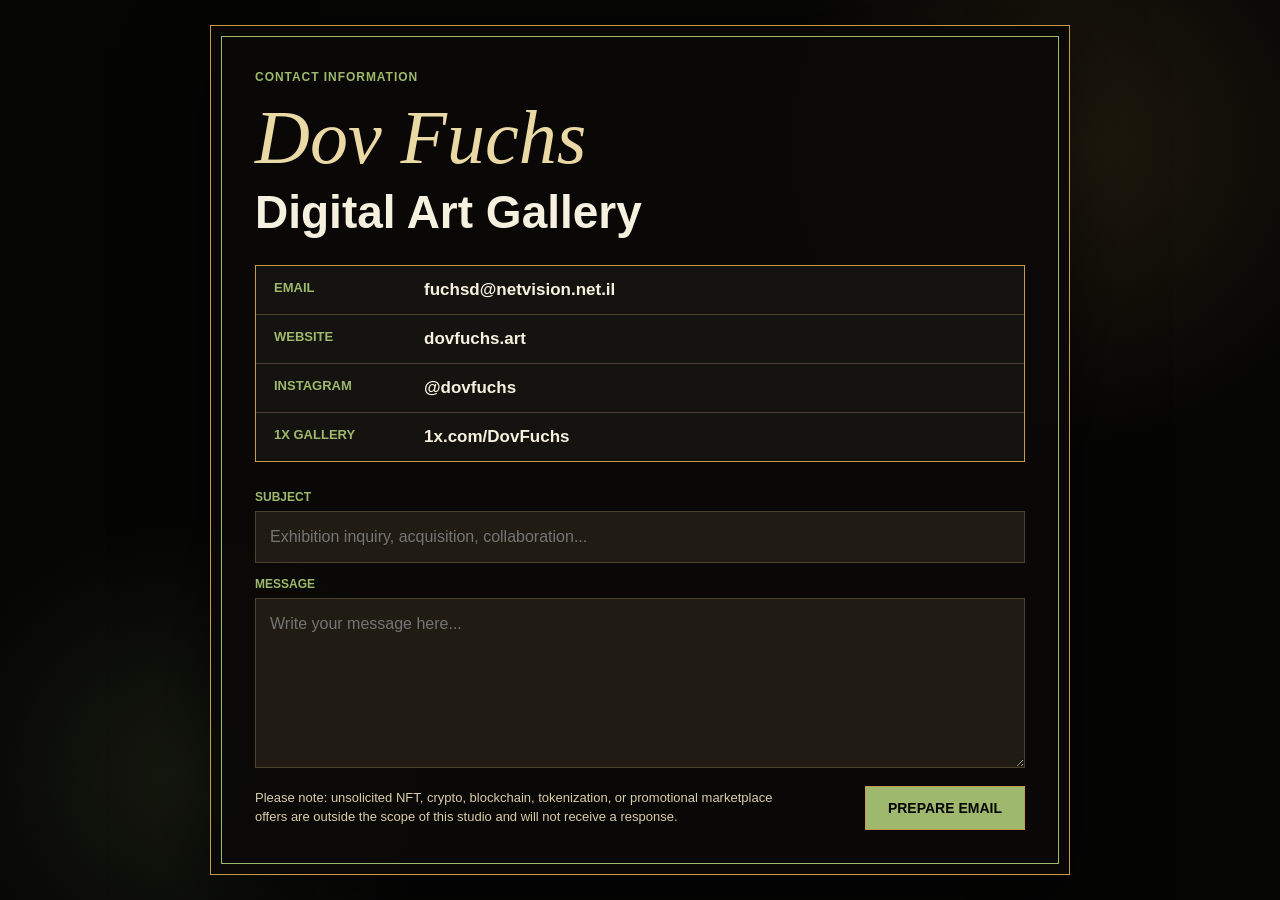
<file: assets/docs/contact.html>
<!doctype html>
<html lang="en">
  <head>
    <meta charset="utf-8" />
    <meta name="viewport" content="width=device-width, initial-scale=1" />
    <title>Contact Dov Fuchs</title>
    <style>
      :root {
        color-scheme: dark;
        --black: #050504;
        --panel: #15130f;
        --panel-2: #201b13;
        --gold: #c59b4a;
        --pale: #f6f0df;
        --moss: #9eb86d;
        --line: #4b422e;
      }

      * {
        box-sizing: border-box;
      }

      body {
        margin: 0;
        min-height: 100vh;
        display: grid;
        place-items: center;
        background:
          radial-gradient(circle at 84% 16%, rgba(197, 155, 74, 0.14), transparent 19rem),
          radial-gradient(circle at 14% 86%, rgba(158, 184, 109, 0.11), transparent 16rem),
          var(--black);
        color: var(--pale);
        font-family: Arial, Helvetica, sans-serif;
      }

      main {
        width: min(860px, calc(100vw - 42px));
        padding: 44px;
        border: 1px solid var(--gold);
        outline: 1px solid var(--moss);
        outline-offset: -12px;
        background: rgba(10, 9, 7, 0.92);
        box-shadow: 0 24px 70px rgba(0, 0, 0, 0.55);
      }

      .eyebrow {
        margin: 0 0 10px;
        color: var(--moss);
        font-size: 12px;
        font-weight: 800;
        letter-spacing: 0.08em;
        text-transform: uppercase;
      }

      h1 {
        margin: 0;
        font-family: Georgia, "Times New Roman", serif;
        font-size: clamp(42px, 7vw, 76px);
        font-style: italic;
        font-weight: 500;
        color: #ead8a5;
      }

      h2 {
        margin: 4px 0 26px;
        font-size: clamp(26px, 4vw, 46px);
        letter-spacing: 0;
      }

      .contact-grid {
        display: grid;
        grid-template-columns: 150px 1fr;
        border: 1px solid var(--gold);
        background: var(--panel);
        margin-bottom: 28px;
      }

      .contact-grid div {
        padding: 14px 18px;
        border-bottom: 1px solid var(--line);
      }

      .contact-grid div:nth-last-child(-n + 2) {
        border-bottom: 0;
      }

      .contact-grid .label {
        color: var(--moss);
        font-size: 13px;
        font-weight: 800;
        text-transform: uppercase;
      }

      .contact-grid a,
      .contact-grid span {
        color: var(--pale);
        font-size: 17px;
        font-weight: 700;
        text-decoration: none;
      }

      form {
        display: grid;
        gap: 14px;
      }

      label {
        display: grid;
        gap: 7px;
        color: var(--moss);
        font-size: 12px;
        font-weight: 800;
        text-transform: uppercase;
      }

      input,
      textarea {
        width: 100%;
        border: 1px solid var(--line);
        background: var(--panel-2);
        color: var(--pale);
        font: 16px/1.45 Arial, Helvetica, sans-serif;
        padding: 13px 14px;
        border-radius: 0;
      }

      textarea {
        min-height: 170px;
        resize: vertical;
      }

      input:focus,
      textarea:focus {
        border-color: var(--gold);
        outline: 2px solid rgba(197, 155, 74, 0.22);
      }

      .actions {
        display: flex;
        align-items: center;
        justify-content: space-between;
        gap: 18px;
        flex-wrap: wrap;
        margin-top: 4px;
      }

      .note {
        max-width: 520px;
        margin: 0;
        color: #d9cda9;
        font-size: 13px;
        line-height: 1.45;
      }

      button {
        border: 1px solid var(--gold);
        background: var(--moss);
        color: var(--black);
        padding: 13px 22px;
        font-size: 14px;
        font-weight: 900;
        text-transform: uppercase;
        cursor: pointer;
      }

      button:hover {
        background: #b9cf7e;
      }
    </style>
  </head>
  <body>
    <main>
      <p class="eyebrow">Contact Information</p>
      <h1>Dov Fuchs</h1>
      <h2>Digital Art Gallery</h2>

      <section class="contact-grid" aria-label="Contact details">
        <div class="label">Email</div>
        <div><a href="mailto:fuchsd@netvision.net.il">fuchsd@netvision.net.il</a></div>
        <div class="label">Website</div>
        <div><a href="https://dovfuchs.art/" target="_blank" rel="noopener">dovfuchs.art</a></div>
        <div class="label">Instagram</div>
        <div><a href="https://www.instagram.com/dovfuchs/" target="_blank" rel="noopener">@dovfuchs</a></div>
        <div class="label">1X Gallery</div>
        <div><a href="https://1x.com/DovFuchs" target="_blank" rel="noopener">1x.com/DovFuchs</a></div>
      </section>

      <form id="contact-form">
        <label>
          Subject
          <input id="subject" name="subject" autocomplete="off" placeholder="Exhibition inquiry, acquisition, collaboration..." />
        </label>
        <label>
          Message
          <textarea id="message" name="message" placeholder="Write your message here..."></textarea>
        </label>
        <div class="actions">
          <p class="note">Please note: unsolicited NFT, crypto, blockchain, tokenization, or promotional marketplace offers are outside the scope of this studio and will not receive a response.</p>
          <button type="submit">Prepare Email</button>
        </div>
      </form>
    </main>

    <script>
      document.querySelector("#contact-form").addEventListener("submit", (event) => {
        event.preventDefault();
        const subject = document.querySelector("#subject").value.trim() || "Contact from Dov Fuchs Digital Art Gallery";
        const message = document.querySelector("#message").value.trim();
        const body = message ? `${message}\n\n---\nSent from Dov Fuchs Digital Art Gallery` : "Hello Dov,\n\n";
        window.location.href = `mailto:fuchsd@netvision.net.il?subject=${encodeURIComponent(subject)}&body=${encodeURIComponent(body)}`;
      });
    </script>
  </body>
</html>
</file>
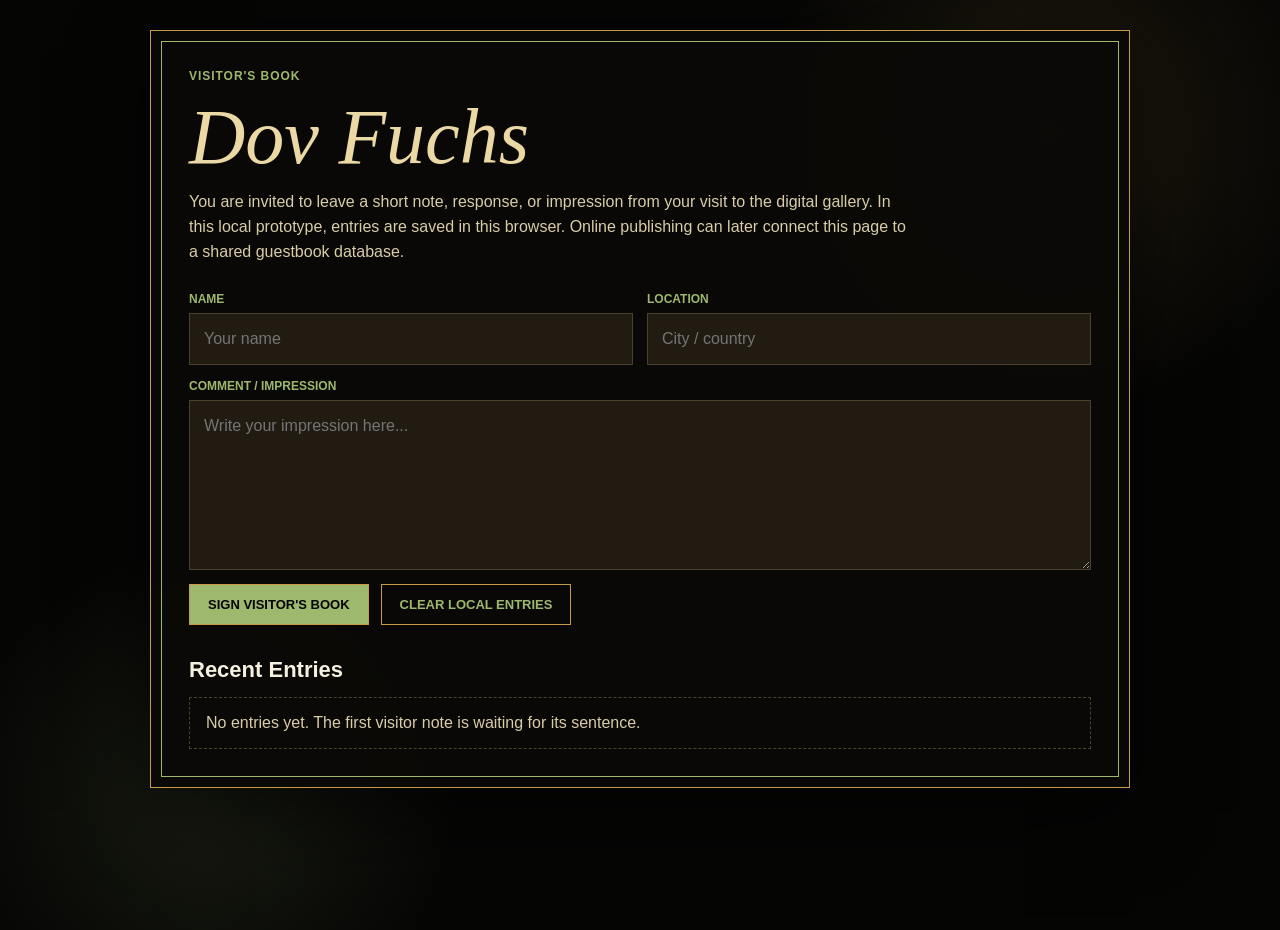
<file: assets/docs/visitor-book.html>
<!doctype html>
<html lang="en">
  <head>
    <meta charset="utf-8" />
    <meta name="viewport" content="width=device-width, initial-scale=1" />
    <title>Visitor's Book | Dov Fuchs Digital Art Gallery</title>
    <style>
      :root {
        color-scheme: dark;
        --black: #050504;
        --panel: #15130f;
        --panel-2: #211b12;
        --gold: #c59b4a;
        --pale: #f6f0df;
        --moss: #9eb86d;
        --line: #4b422e;
      }

      * {
        box-sizing: border-box;
      }

      body {
        margin: 0;
        min-height: 100vh;
        background:
          radial-gradient(circle at 82% 14%, rgba(197, 155, 74, 0.14), transparent 18rem),
          radial-gradient(circle at 16% 86%, rgba(158, 184, 109, 0.12), transparent 16rem),
          var(--black);
        color: var(--pale);
        font-family: Arial, Helvetica, sans-serif;
      }

      main {
        width: min(980px, calc(100vw - 38px));
        margin: 30px auto;
        padding: 38px;
        border: 1px solid var(--gold);
        outline: 1px solid var(--moss);
        outline-offset: -12px;
        background: rgba(10, 9, 7, 0.94);
        box-shadow: 0 24px 70px rgba(0, 0, 0, 0.58);
      }

      .eyebrow {
        margin: 0 0 9px;
        color: var(--moss);
        font-size: 12px;
        font-weight: 800;
        letter-spacing: 0.08em;
        text-transform: uppercase;
      }

      h1 {
        margin: 0 0 8px;
        font-family: Georgia, "Times New Roman", serif;
        font-size: clamp(42px, 7vw, 78px);
        font-style: italic;
        font-weight: 500;
        color: #ead8a5;
      }

      .intro {
        max-width: 720px;
        margin: 0 0 28px;
        color: #d9cda9;
        line-height: 1.55;
      }

      form {
        display: grid;
        gap: 14px;
        margin-bottom: 32px;
      }

      .row {
        display: grid;
        grid-template-columns: repeat(2, minmax(0, 1fr));
        gap: 14px;
      }

      label {
        display: grid;
        gap: 7px;
        color: var(--moss);
        font-size: 12px;
        font-weight: 800;
        text-transform: uppercase;
      }

      input,
      textarea {
        width: 100%;
        border: 1px solid var(--line);
        background: var(--panel-2);
        color: var(--pale);
        font: 16px/1.45 Arial, Helvetica, sans-serif;
        padding: 13px 14px;
      }

      textarea {
        min-height: 170px;
        resize: vertical;
      }

      input:focus,
      textarea:focus {
        border-color: var(--gold);
        outline: 2px solid rgba(197, 155, 74, 0.22);
      }

      .actions {
        display: flex;
        gap: 12px;
        flex-wrap: wrap;
      }

      button {
        border: 1px solid var(--gold);
        background: var(--moss);
        color: var(--black);
        padding: 12px 18px;
        font-size: 13px;
        font-weight: 900;
        text-transform: uppercase;
        cursor: pointer;
      }

      button.secondary {
        background: transparent;
        color: var(--moss);
      }

      h2 {
        margin: 24px 0 14px;
        font-size: 22px;
      }

      .entries {
        display: grid;
        gap: 12px;
      }

      .entry {
        border: 1px solid var(--line);
        background: var(--panel);
        padding: 16px;
      }

      .entry strong {
        display: block;
        color: #ead8a5;
        margin-bottom: 4px;
      }

      .entry span {
        color: var(--moss);
        font-size: 12px;
      }

      .entry p {
        margin: 10px 0 0;
        color: var(--pale);
        line-height: 1.5;
        white-space: pre-wrap;
      }

      .empty {
        color: #d9cda9;
        border: 1px dashed var(--line);
        padding: 16px;
      }

      @media (max-width: 700px) {
        main {
          padding: 28px 22px;
        }

        .row {
          grid-template-columns: 1fr;
        }
      }
    </style>
  </head>
  <body>
    <main>
      <p class="eyebrow">Visitor's Book</p>
      <h1>Dov Fuchs</h1>
      <p class="intro">You are invited to leave a short note, response, or impression from your visit to the digital gallery. In this local prototype, entries are saved in this browser. Online publishing can later connect this page to a shared guestbook database.</p>

      <form id="visitor-form">
        <div class="row">
          <label>
            Name
            <input id="visitor-name" autocomplete="name" placeholder="Your name" />
          </label>
          <label>
            Location
            <input id="visitor-location" autocomplete="address-level2" placeholder="City / country" />
          </label>
        </div>
        <label>
          Comment / Impression
          <textarea id="visitor-comment" required placeholder="Write your impression here..."></textarea>
        </label>
        <div class="actions">
          <button type="submit">Sign Visitor's Book</button>
          <button class="secondary" type="button" id="clear-local">Clear Local Entries</button>
        </div>
      </form>

      <h2>Recent Entries</h2>
      <section class="entries" id="entries" aria-live="polite"></section>
    </main>

    <script>
      const storageKey = "dfdgVisitorBookEntries";
      const entriesEl = document.querySelector("#entries");

      function loadEntries() {
        try {
          return JSON.parse(localStorage.getItem(storageKey)) || [];
        } catch {
          return [];
        }
      }

      function saveEntries(entries) {
        localStorage.setItem(storageKey, JSON.stringify(entries));
      }

      function renderEntries() {
        const entries = loadEntries();
        entriesEl.innerHTML = "";
        if (!entries.length) {
          entriesEl.innerHTML = '<div class="empty">No entries yet. The first visitor note is waiting for its sentence.</div>';
          return;
        }
        entries.slice().reverse().forEach((entry) => {
          const item = document.createElement("article");
          item.className = "entry";
          const name = entry.name || "Gallery visitor";
          const location = entry.location ? ` · ${entry.location}` : "";
          item.innerHTML = `<strong></strong><span></span><p></p>`;
          item.querySelector("strong").textContent = name;
          item.querySelector("span").textContent = `${entry.date}${location}`;
          item.querySelector("p").textContent = entry.comment;
          entriesEl.appendChild(item);
        });
      }

      document.querySelector("#visitor-form").addEventListener("submit", (event) => {
        event.preventDefault();
        const entry = {
          name: document.querySelector("#visitor-name").value.trim(),
          location: document.querySelector("#visitor-location").value.trim(),
          comment: document.querySelector("#visitor-comment").value.trim(),
          date: new Date().toLocaleDateString(undefined, { year: "numeric", month: "short", day: "numeric" }),
        };
        if (!entry.comment) return;
        const entries = loadEntries();
        entries.push(entry);
        saveEntries(entries.slice(-100));
        event.target.reset();
        renderEntries();
      });

      document.querySelector("#clear-local").addEventListener("click", () => {
        if (!confirm("Clear visitor book entries stored in this browser?")) return;
        localStorage.removeItem(storageKey);
        renderEntries();
      });

      renderEntries();
    </script>
  </body>
</html>
</file>
